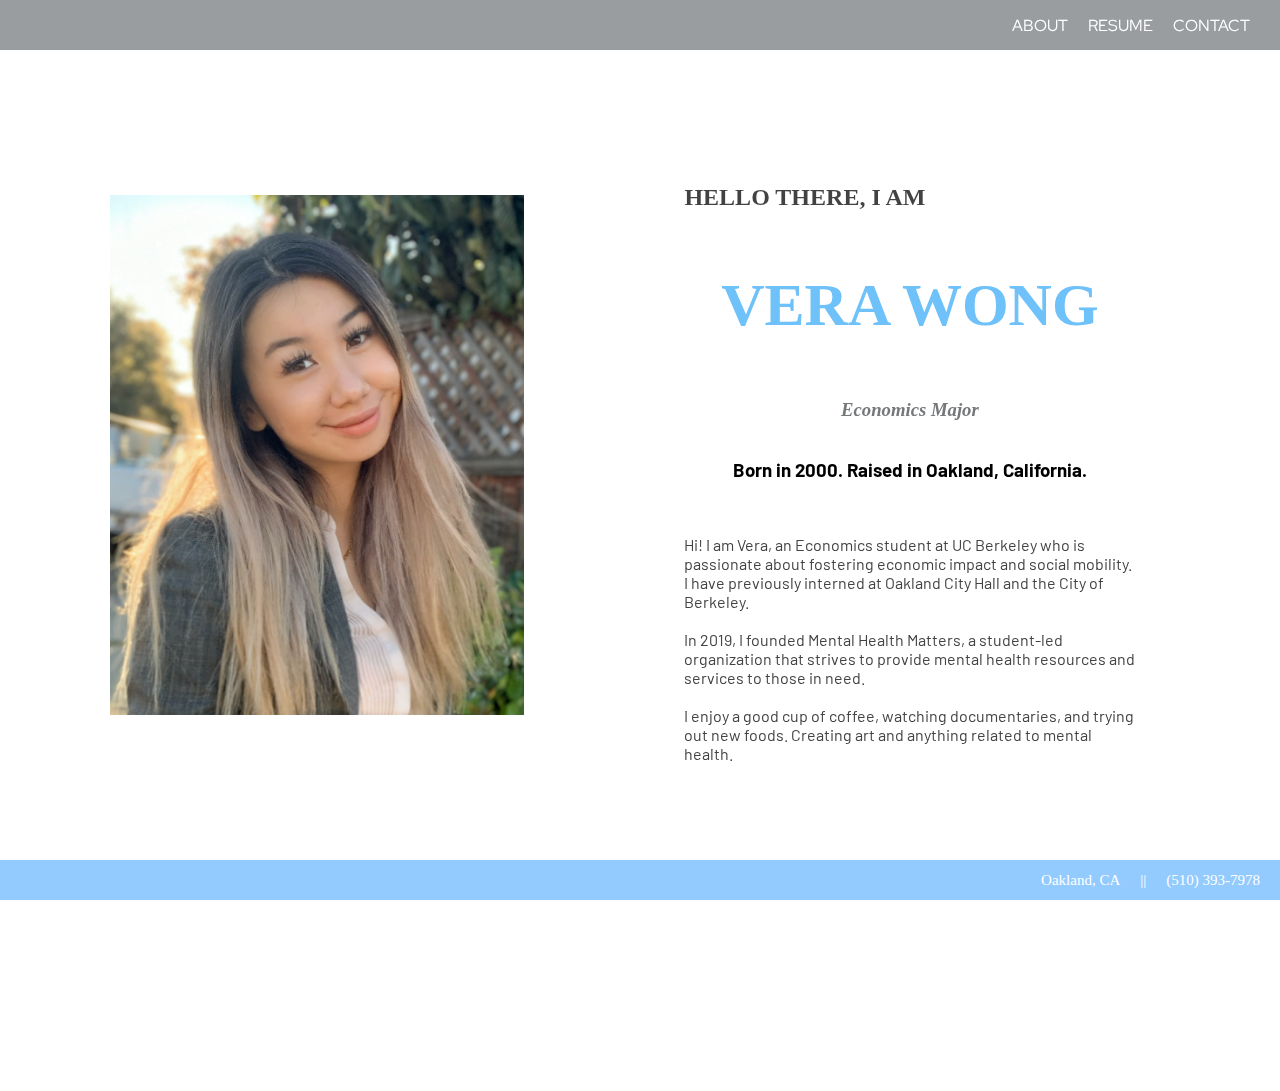
<file: index.html>
<!DOCTYPE HTML>

<html>
	<head>
		<title> Vera Wong - Resume </title>
		<link rel="stylesheet" type="text/css" href="assets/css/about.css">
		<link href="https://fonts.googleapis.com/css?family=Red+Hat+Display&display=swap" rel="stylesheet">
		<link href="https://fonts.googleapis.com/css2?family=Baloo+Bhaina+2&family=Barlow&display=swap" rel="stylesheet">

	</head>

	<body>
		<!-- header -->
		<header id="header">
			<h1 id="logo"> </h1>
			<nav id="nav">
					<p class="menubutton"><a href="index.html">ABOUT</a></p>
					<p class="menubutton"><a href="resume.html">RESUME</a></p>
					<p class="menubutton"><a href="contact.html">CONTACT</a></p>
			</nav>
		</header>
			<p> </p>
		</header>

		<div id="body1">
			<div class="bodycontainer">
				<div class="pic"><img id="ourstory" src="assets/imgs/main.jpg"></div>
			<div class="textcontainer">
				<div id="storytitle"><br><br><br><h2>HELLO THERE, I AM</h2></div>
				<div id="container1"><h1>VERA WONG</h1></div>
				<div id="container2"><h3><i>Economics Major</i></h3></div>
				<div id="container3"><h3>Born in 2000. Raised in Oakland, California.</h3></div>
				<div id="bodytext">	<p><br> Hi! I am Vera, an Economics student at UC Berkeley who is passionate about fostering economic impact and social mobility.
		I have previously interned at Oakland City Hall and the City of Berkeley.

		<br><br>In 2019, I founded Mental Health Matters, a student-led organization that strives to provide mental health resources and services to those in need.

					<br><br>I enjoy a good cup of coffee, watching documentaries, and trying out new foods. Creating art and anything related to mental health.</p></div>
			</div>
	  	</div>
		  </div>


		<!-- footer -->
		<header id="footer">
			<nav id="footernav">
				<p class="footerbutton">Oakland, CA</p>
				<p class="footerbutton">||</p>
				<p class="footerbutton">(510) 393-7978</p>
			</nav>
		</header>

	</body>

</html>
</file>
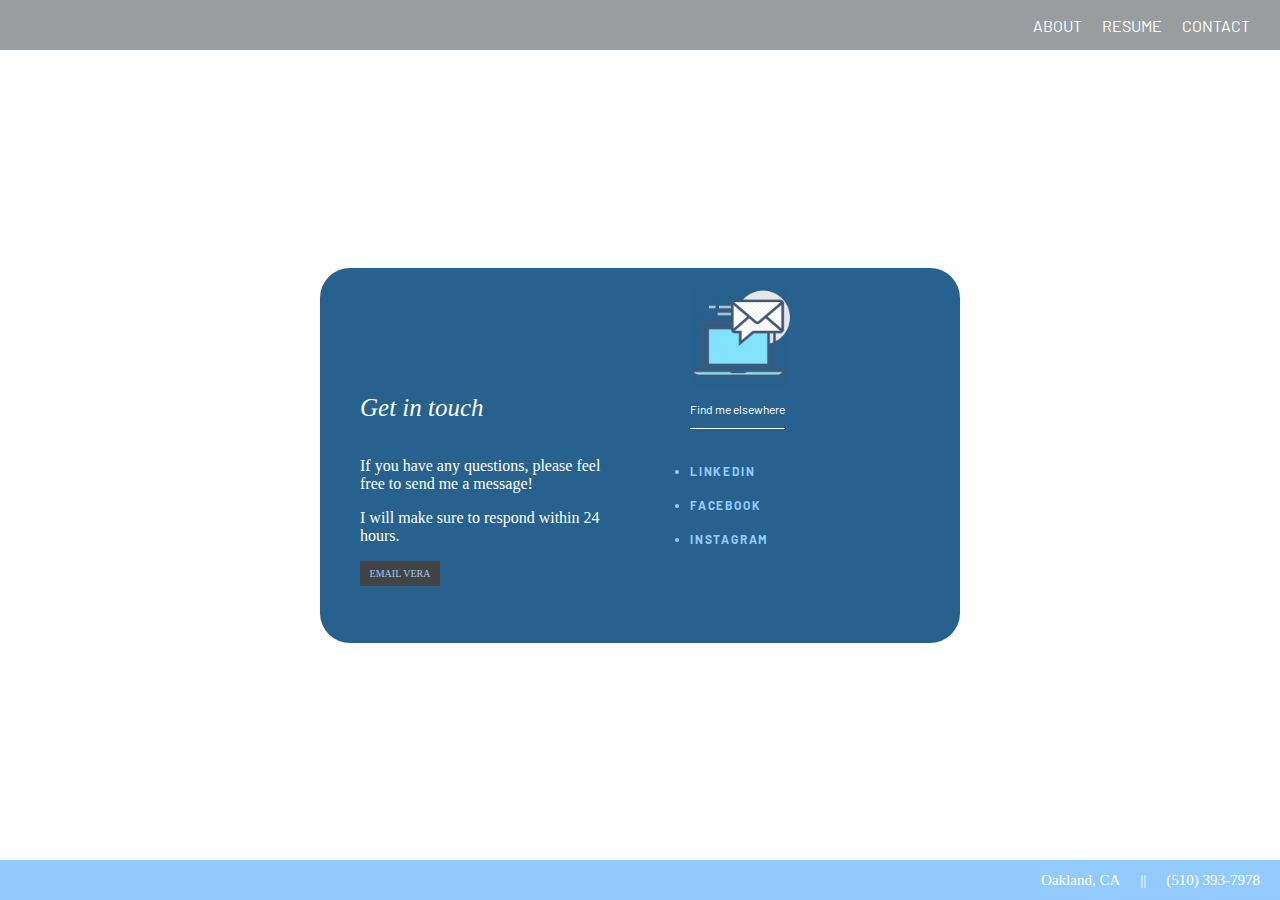
<file: contact.html>
<!DOCTYPE HTML>

<html>
	<head>
		<title> Vera Wong - Resume </title>
		<link rel="stylesheet" type="text/css" href="assets/css/contact.css">
		<link href="https://fonts.googleapis.com/css2?family=Barlow&display=swap" rel="stylesheet">
		<link href="https://fonts.googleapis.com/css2?family=Baloo+Bhaina+2&family=Barlow&display=swap" rel="stylesheet">


	</head>

	<body>
		<!-- header -->
		<header id="header">
			<h1 id="logo"> </h1>
			<nav id="nav">
					<p class="menubutton"><a href="index.html">ABOUT</a></p>
					<p class="menubutton"><a href="resume.html">RESUME</a></p>
					<p class="menubutton"><a href="contact.html">CONTACT</a></p>
			</nav>
		</header>
		<div id="content">
		<div id="contactcontainer">
		<div id="leftside"><i>Get in touch</i><p>If you have any questions, please feel free to send me a message!</p>
			<p>I will make sure to respond within 24 hours.
				<p><a href="mailto:verawong@berkeley.edu"><div id="button"><p id="buttontext">EMAIL VERA</p></div>
</a></p>


		</div>
		<div id="rightside"><img id="mailpic" src="assets/imgs/mail.jpg"><div id="findme"><p>Find me elsewhere</p></div>

			<div id="line"></div>

		<div class="links">
				<b>
					<li class="link"><a href="https://www.linkedin.com/in/vera-wong-59645b169/f">LINKEDIN</a></li>
					<li class="link"><a href="https://www.facebook.com/vera.wong.1029">FACEBOOK</a></li>
					<li class="link"><a href="https://www.instagram.com/aloeverabby/">INSTAGRAM</a></li>
				</b></div>
			</div></div></div>
					<p id="contact"></p>



		<div id="body1">



		<!-- footer -->
		<header id="footer">
			<nav id="footernav">
				<p class="footerbutton">Oakland, CA</p>
				<p class="footerbutton">||</p>
				<p class="footerbutton">(510) 393-7978</p>
			</nav>
		</header>

	</body>

</html>
</file>
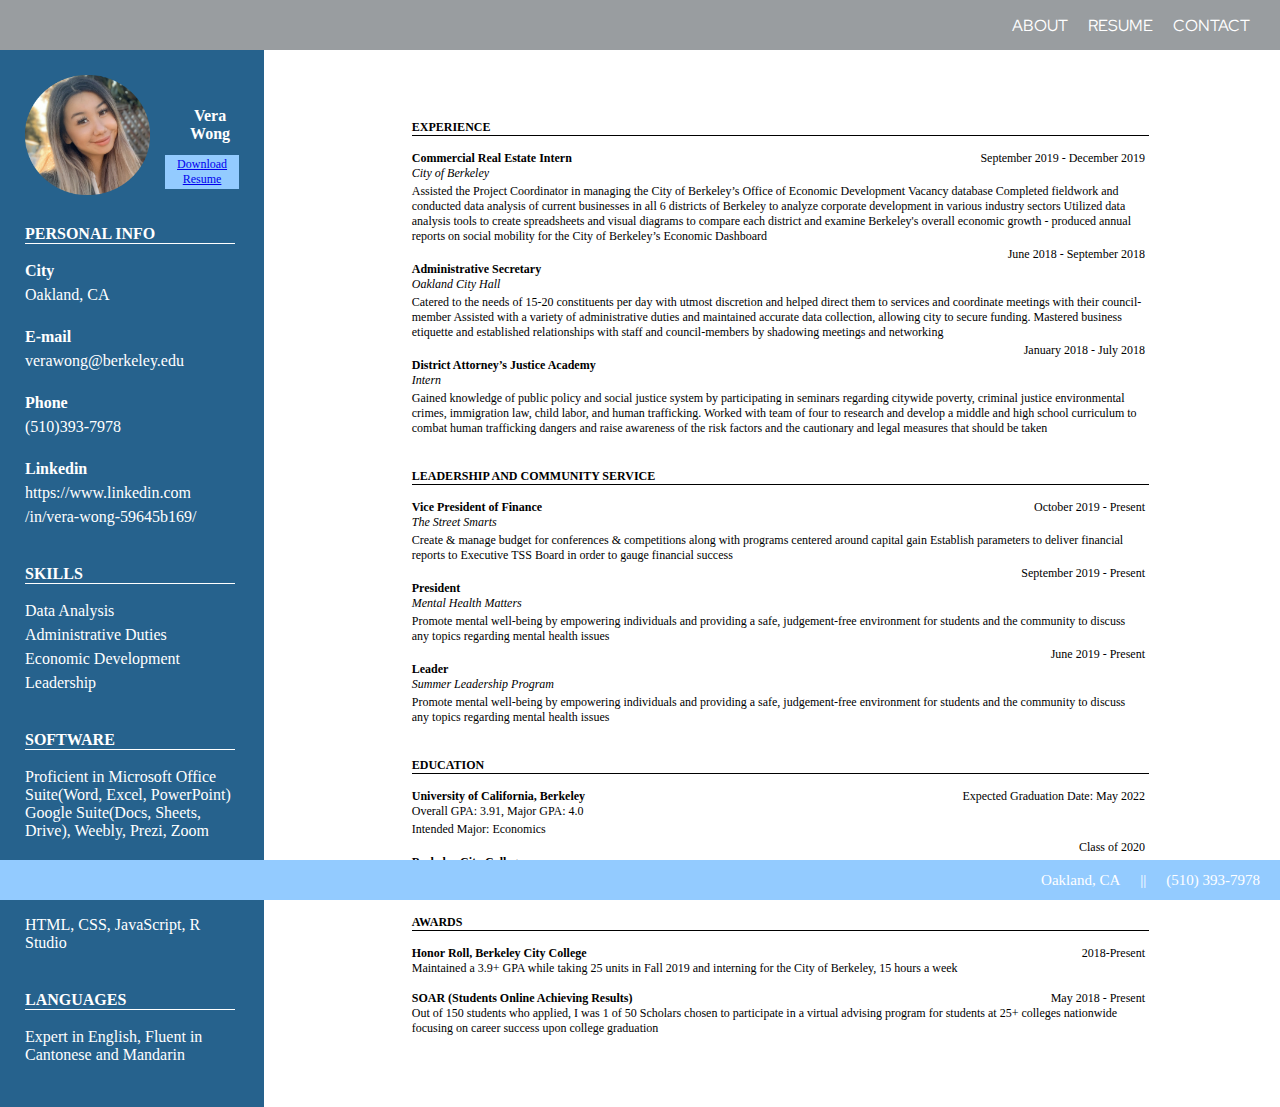
<file: resume.html>
<!DOCTYPE HTML>

<html>
	<head>
		<title> Vera Wong - Resume </title>
		<link rel="stylesheet" type="text/css" href="assets/css/resume.css">
		<link href="https://fonts.googleapis.com/css?family=Red+Hat+Display&display=swap" rel="stylesheet">
		<link href="https://fonts.googleapis.com/css2?family=Baloo+Bhaina+2&family=Barlow&display=swap" rel="stylesheet">

	</head>

	<body>
		<div id="lightboxoverlay" class="hidden"></div>
		<div class="lightbox hidden" id=largerpic>
			<img src="assets/imgs/largerpic.jpg">
		</div>
		<header id="header">
			<h1 id="logo"> </h1>
			<nav id="nav">
					<p class="menubutton"><a href="index.html">ABOUT</a></p>
					<p class="menubutton"><a href="resume.html">RESUME</a></p>
					<p class="menubutton"><a href="contact.html">CONTACT</a></p>
			</nav>
		</header>
<div id="contentcontainer">
<div id="sidebar">
	<div id="namecontainer">
		<img id="resumepic" src="assets/imgs/resume.jpg">
		<div id="resumename"><strong><center>Vera Wong<center></strong><br><p id="resumetext"></div>
			<div id="resume"><a href="assets/resume.pdf"><center>Download Resume</center></a></div>
	</div>

				<strong>PERSONAL INFO</strong>
				<div id="line"></div>
				<p><strong>City</strong></p>
				<p>Oakland, CA</p>
				<br>
				<p><strong>E-mail</strong></p>
				<p>verawong@berkeley.edu</p>
				<br>
				<p><strong>Phone</strong></p>
				<p>(510)393-7978</p>
				<br>
				<p><strong>Linkedin</strong></p>
				<p>https://www.linkedin.com</p>
				<p>/in/vera-wong-59645b169/</p>
				<br><br>

				<strong>SKILLS</strong>
				<div id="line"></div>
				<p>Data Analysis</p>
				<p>Administrative Duties</p>
				<p>Economic Development</p>
				<p>Leadership</p>

<br><br><strong>SOFTWARE</strong>
				<div id="line"></div>
				<p>Proficient in Microsoft Office Suite(Word, Excel, PowerPoint) Google Suite(Docs, Sheets, Drive), Weebly, Prezi, Zoom</p>

				<br><br><strong>PROGRAMMING</strong>
				<div id="line"></div>
				<p>HTML, CSS, JavaScript, R Studio</p>

				<br><br><strong>LANGUAGES</strong>
				<div id="line"></div>
				<p>Expert in English, Fluent in Cantonese and Mandarin</p>




</div>

<div id="maincontent">
	<strong>EXPERIENCE</strong>
		<div id="line2"></div>
<div id ="titleanddate">
	<div id="title"><b>Commercial Real Estate Intern</b></div>
	<div id="date">September 2019 - December 2019</div>


</div><i>City of Berkeley</i><p>Assisted the Project Coordinator in managing the City of Berkeley’s Office of Economic Development Vacancy database
Completed fieldwork and conducted data analysis of current businesses in all 6 districts of Berkeley to analyze corporate development in various industry sectors
Utilized data analysis tools to create spreadsheets and visual diagrams to compare each district and examine Berkeley's overall economic
growth - produced annual reports on social mobility for the City of Berkeley’s Economic Dashboard</p>

<div id ="titleanddate">
	<div id="title"><br><b>Administrative Secretary</b></div>
	<div id="date">June 2018 - September 2018</div>

</div><i>Oakland City Hall</i><p>Catered to the needs of 15-20 constituents per day with utmost discretion and helped direct them to services and coordinate meetings with their council-member
Assisted with a variety of administrative duties and maintained accurate data collection, allowing city to secure funding.
Mastered business etiquette and established relationships with staff and council-members by shadowing meetings and networking
</p>

<div id ="titleanddate">
	<div id="title"><br><b>District Attorney’s Justice Academy</b></div>
	<div id="date"> January 2018 - July 2018</div>

</div><i>Intern</i><p>Gained knowledge of public policy and social justice system by participating in seminars regarding citywide poverty, criminal justice environmental crimes, immigration law, child labor, and human trafficking.
Worked with team of four to research and develop a middle and high school curriculum to combat human trafficking dangers and raise awareness of the risk factors and the cautionary and legal measures that should be taken</p>

<strong><br><br>LEADERSHIP AND COMMUNITY SERVICE</strong>

	<div id="line2"></div>
	<div id ="titleanddate">
		<div id="title"> <b>Vice President of Finance</b></div>
		<div id="date">October 2019 - Present</div>

	</div><i>The Street Smarts</i><p>Create & manage budget for conferences & competitions along with programs centered around capital gain Establish parameters to deliver financial reports to Executive TSS Board in order to gauge financial success</p>

	<div id ="titleanddate">
	<div id="title"> <br><b>President</b></div>
	<div id="date">September 2019 - Present</div>

</div><i>Mental Health Matters</i><p>Promote mental well-being by empowering individuals and providing a safe, judgement-free environment for students and the community to discuss any topics regarding mental health issues</p>

<div id ="titleanddate">

<div id="title"> <br><b>Leader</b></div>
<div id="date">June 2019 - Present</div>

</div><i>Summer Leadership Program</i><p>Promote mental well-being by empowering individuals and providing a safe, judgement-free environment for students and the community to discuss any topics regarding mental health issues</p>
<br><br>
<strong>EDUCATION</strong>
	<div id="line2"></div>
<div id ="titleanddate">
<div id="title"> <b>University of California, Berkeley</b></div>
<div id="date">Expected Graduation Date: May 2022</div>
</div>Overall GPA: 3.91, Major GPA: 4.0<p>Intended Major: Economics</p>

<div id ="titleanddate">
<div id="title"> <br><b>Berkeley City College</b></div>
<div id="date">Class of 2020</div>
</div>Associates in Economics
<br><br><br>
<strong>AWARDS</strong>
	<div id="line2"></div>
<div id ="titleanddate">
<div id="title"> <b>Honor Roll, Berkeley City College</b></div>
<div id="date">2018-Present</div>
</div>Maintained a 3.9+ GPA while taking 25 units in Fall 2019 and interning for the City of Berkeley, 15 hours a week

<br><br>
<div id ="titleanddate">
<div id="title"> <b>SOAR (Students Online Achieving Results)</b></div>
<div id="date">May 2018 - Present</div>
</div>Out of 150 students who applied, I was 1 of 50 Scholars chosen to participate in a virtual advising program for students at 25+ colleges nationwide focusing on career success upon college graduation






</div></div>
</div></div>


		<!-- footer -->
		<header id="footer">
			<nav id="footernav">
				<p class="footerbutton">Oakland, CA</p>
				<p class="footerbutton">||</p>
				<p class="footerbutton">(510) 393-7978</p>
			</nav>
		</header>

	</body>

</html>
</file>
<file: assets/css/about.css>
body {
    background-color: white;
    margin: 0;
    height: 50%;
}
#body1 {
  margin: 20px;
  padding-bottom: 20px;
}

#nav a:hover {
  text-decoration: underline;
}

.pic {
  margin-top: 55px;
}

#ourstory {
  height: 520px;
  width: auto;
  margin-right: 70px;

}

.textcontainer {
  font-family: Barlow;
}
.bodycontainer {
  display: flex;
  flex-direction: row;
  align-content: center;
  margin-top: 90px;
  width: 1000px;
  margin-left: 90px;
  margin-bottom: 150px;
}

.textcontainer {
  display: inline-flex;
  flex-direction: column;
  align-items: center;
  margin-left: 90px;
  margin-top: -100px;
}

#container1 {
  color: rgb(110, 193, 249);
  font-size: 30px;
  font-family: Dhyana;

}

#container2 {
  font-family: Barlow Semi Condensed;
  color: #75787A;
  font-size: 16px;

}
h1 {
  color: #6EC1F9 ;
}

#storytitle {
  font-family: Dhyana;
  color: rgba(0, 0, 0, 0.74);
  padding-top: 70px;
  mix-blend-mode: hard-light;
  padding-right: 210px;
}

#bodytext {
  color: #444343;
  width: 451px;
  height: 401px;

}

#header {
    display: flex;
    flex-direction: row;
    width: 100%;
    height: 50px;
    background: #999DA0;
    justify-content: space-between;
    align-items: center;
    margin: 0px;
    border-style: none;
}

#nav {
    display: flex;
    flex-direction: row;
    font-family: Red Hat Display;
    margin-right: 30px;

}

.menubutton {
    margin-left: 20px;

}
#nav a{
    text-decoration: none;
    color: white;

}

#logo {
    transform: translateY(1px);
    transform: translateX(25px);
}


/* Body */


#welcome {
    position: absolute;
    top: 22%;
    left: 50%;
    transform: translate(-50%, 50%);
}


#donuts {
    width:100%;
    overflow:hidden;
    margin:0;
 }

 /* Footer */

#footernav {
    display: flex;
    font-family: Comfortaa;
    color: white;
    font-size: 15px;

}

#footer {
    display: flex;
    flex-direction: row;
    justify-content: flex-end;

    position: fixed;
    left: 0;
    bottom: 0;

    width: 100%;
    height: 40px;
    background: #93CBFF;

    align-items: center;
    margin: 0px;
    border-style: none;
}

.footerbutton {
    margin-right: 20px;
}
</file>
<file: assets/css/contact.css>
#content {
  display: flex;
  justify-content: center;
  align-items: center;
  height: 90vh;
}

#contactcontainer {
  display: flex;
  flex-direction: column;
  background-color: #26628D;
  width: 50%;
  height: 375px;
  border-radius: 30px;
}

html, body {
  margin: 0px;
}

textarea {
  line-height: 100px;
}

#contact {
  text-align: center;
  font-size: 10px;
  font-family: Red Hat Display;
  color: white;
}

#nav a:hover {
  text-decoration: underline;
}

#smaller-container {
  display: flex;
  justify-content: space-between;
}

#fname, #number {
  width: 45%;
  margin: 15px;
}

#email {
  margin-left: 15px;
  margin-right: 15px;
  margin-bottom: 15px;

}

#message {
    margin-left: 15px;
    margin-right: 15px;
    margin-bottom: 15px;
    line-height: 100px;
}


#button {
  width: 80px;
  height:25px;
  display: flex;
  justify-content: center;
  align-items: center;
  background-color: #444343;

}

#buttontext {
  font-size: 10px;
  font-family: Red Hat Display;
  color: white;
}



#header {
      display: flex;
      flex-direction: row;
      width: 100%;
      height: 50px;
      background: #999DA0;
      justify-content: space-between;
      align-items: center;
      margin: 0px;
      border-style: none;
}

#contactcontainer {
  display: flex;
  flex-direction: row;
}

#leftside {
  margin: 10px;
  color: white;
  padding-top: 97px;
  padding-left: 30px;
  padding-right: 70px;
  font-size: 16px;


}

#rightside {
  padding-top: 20px;
  padding-right: 170px;
  color: #93CBFF;
  font-size: 12px;
  font-family: Barlow;

}

.links {
  display: inline-flex;
  flex-direction: column;
  justify-content: center;
  align-items: center;
}

.link {
  margin-top: 20px;
}
#mailpic {
  width: 100px;
  height: 100px;
  font-size: 10px;
}

a {
  text-decoration: none;
  color: #93CBFF;
  padding-top: 25px;
  margin-top: 50px;
}


i {
  color: white;
  font-family: PT Serif Caption;
  font-size: 25px;
  line-height: 66px;
  font-style: italic;
  font-weight: normal;
}

#findme {
  color: white;
}

b {
  color: #93CBFF;
  font-family: Barlow;
  letter-spacing: 0.15em;}

#nav {
    display: flex;
    flex-direction: row;
    font-family: Barlow;
    margin-right: 30px;
}

.menubutton {
    margin-left: 20px;

}
#nav a{
    text-decoration: none;
    color: white;
}

#line {
  width: 95%;

  height: 1px;
  background-color: white;
  margin-bottom: 15px;
}

#logo {
    transform: translateY(1px);
    transform: translateX(25px);
}

#smallbar {
    width: 100%;
    height: 15px;
    background: #FF9C40;
    position: absolute;
    top: 45px;
    margin: 0px;
    }

/* Body */


#welcome {
    position: absolute;
    top: 22%;
    left: 50%;
    transform: translate(-50%, 50%);
}


#donuts {
    width:100%;
    overflow:hidden;
    margin:0;
 }

 /* Footer */

#footernav {
    display: flex;
    font-family: Red Hat Display;
    color: white;
    font-size: 15px;

}

#footer {
    display: flex;
    flex-direction: row;
    justify-content: flex-end;

    position: fixed;
    left: 0;
    bottom: 0;

    width: 100%;
    height: 40px;
    background: #93CBFF;

    align-items: center;
    margin: 0px;
    border-style: none;
}

.footerbutton {
    margin-right: 20px;
}
</file>
<file: assets/css/resume.css>
body {
    background-color: white;
    margin: 0;
    height: 50%;
}
#body1 {
  margin: 20px;
  padding-bottom: 20px;

}

#lightboxoverlay {
  position: absolute;
  top: 0px;
  left: 0px;
  width: 100%;
  height: 100%;
  background: rgba(0, 0, 0, 0.5)
}

#ourstory {
  height: 520px;
  width: auto;
  margin-right: 70px;

}

#resumepic {
    height: 120px;
    width: auto;
}

#container {
  display: flex;
  flex-direction: row;
  width: 90%;
  font-family: Red Hat Display;
  font-size: 20px;
  color: #444343;
  height: 100px;
}
#header {
    display: flex;
    flex-direction: row;
    width: 100%;
    height: 50px;
    background: #999DA0;
    justify-content: space-between;
    align-items: center;
    margin: 0px;
    border-style: none;
}

#nav {
    display: flex;
    flex-direction: row;
    font-family: Red Hat Display;
    margin-right: 30px;

}

.menubutton {
    margin-left: 20px;

}
#nav a{
  text-decoration: none;
    color: white;

}

#nav a:hover {
  text-decoration: underline;
}
#logo {
    transform: translateY(1px);
    transform: translateX(25px);
}


/* Body */
body, html {
 height: 100%;
 }


#sidebar {
  width: 250px;
  height: auto;
  background: #26628D;
  color: white;
  top: 50px;
  padding: 25px 25px 40px 25px;
  display: flex;
  flex-direction: column;
  animation: slideright 2s;
  left: -100px;
  text-decoration: none;

}

@keyframes slideright {
  0% { transform: translateX(-300px);}
  100% { transform: translateX(0px);}

}

#resume {
  font-size: 10px;
  background-color: white;
  padding-top: 30px;
  padding-right: 170px;
  color: white;
  font-size: 12px;
  text-decoration: none;


}
#namecontainer {
  display: flex;
  flex-direction: row;
  margin-bottom: 30px;

}

p {
  margin-bottom: 3px;
  margin-top: 3px;
}

#line {
  width: 98%;
  height: 1px;
  background-color: white;
  margin-bottom: 15px;
}

#line2 {
  width: 100.5%;
  height: 1px;
  background-color: black;
  margin-bottom: 15px;
}

#contentcontainer {
  display: flex;
  flex-direction: row;
}

#maincontent {
  padding: 70px;
  margin-left: 78px;
  font-size: 12px;
  margin-right: 65px;
}

#mainresume {
  width: 70%;
  height: 100%;
  background: white;
  color: black;
}

#titleanddate {
  width: 100%;
  display: flex;
  justify-content: space-between;
}

#welcome {
    position: absolute;
    top: 22%;
    left: 50%;
    transform: translate(-50%, 50%);
}

#resumepic {
  margin-right: 30px;
}

.hidden {
  display: none;
}

#resumename {
  margin-top: 30px;
  width: 80px;
  height:25px;
  display: flex;
  justify-content: center;
  align-items: center;
  margin-bottom: 70px;
  margin: auto;
  font-size: 16px;

}

#resume {
  background-color: #93CBFF;
  padding: 2px;
  height: 30px;
  margin-left: -75px;
  margin-top: 80px;
  text-decoration: none;
  color: white;
  text-decoration: none;
}


#buttontext {
  font-size: 10px;
  font-family: Red Hat Display;
  color: white;

}


#resumetext {
  font-size: 10px;
  font-family: Red Hat Display;
  color: white;
  text-decoration: none;

}

#donuts {
    width:100%;
    overflow:hidden;
    margin:0;
 }

 /* Footer */

#footernav {
    display: flex;
    font-family: Comfortaa;
    color: white;
    font-size: 15px;

}

#footer {
    display: flex;
    flex-direction: row;
    justify-content: flex-end;

    position: fixed;
    left: 0;
    bottom: 0;

    width: 100%;
    height: 40px;
    background: #93CBFF;

    align-items: center;
    margin: 0px;
    border-style: none;
}

.footerbutton {
    margin-right: 20px;

}
</file>
